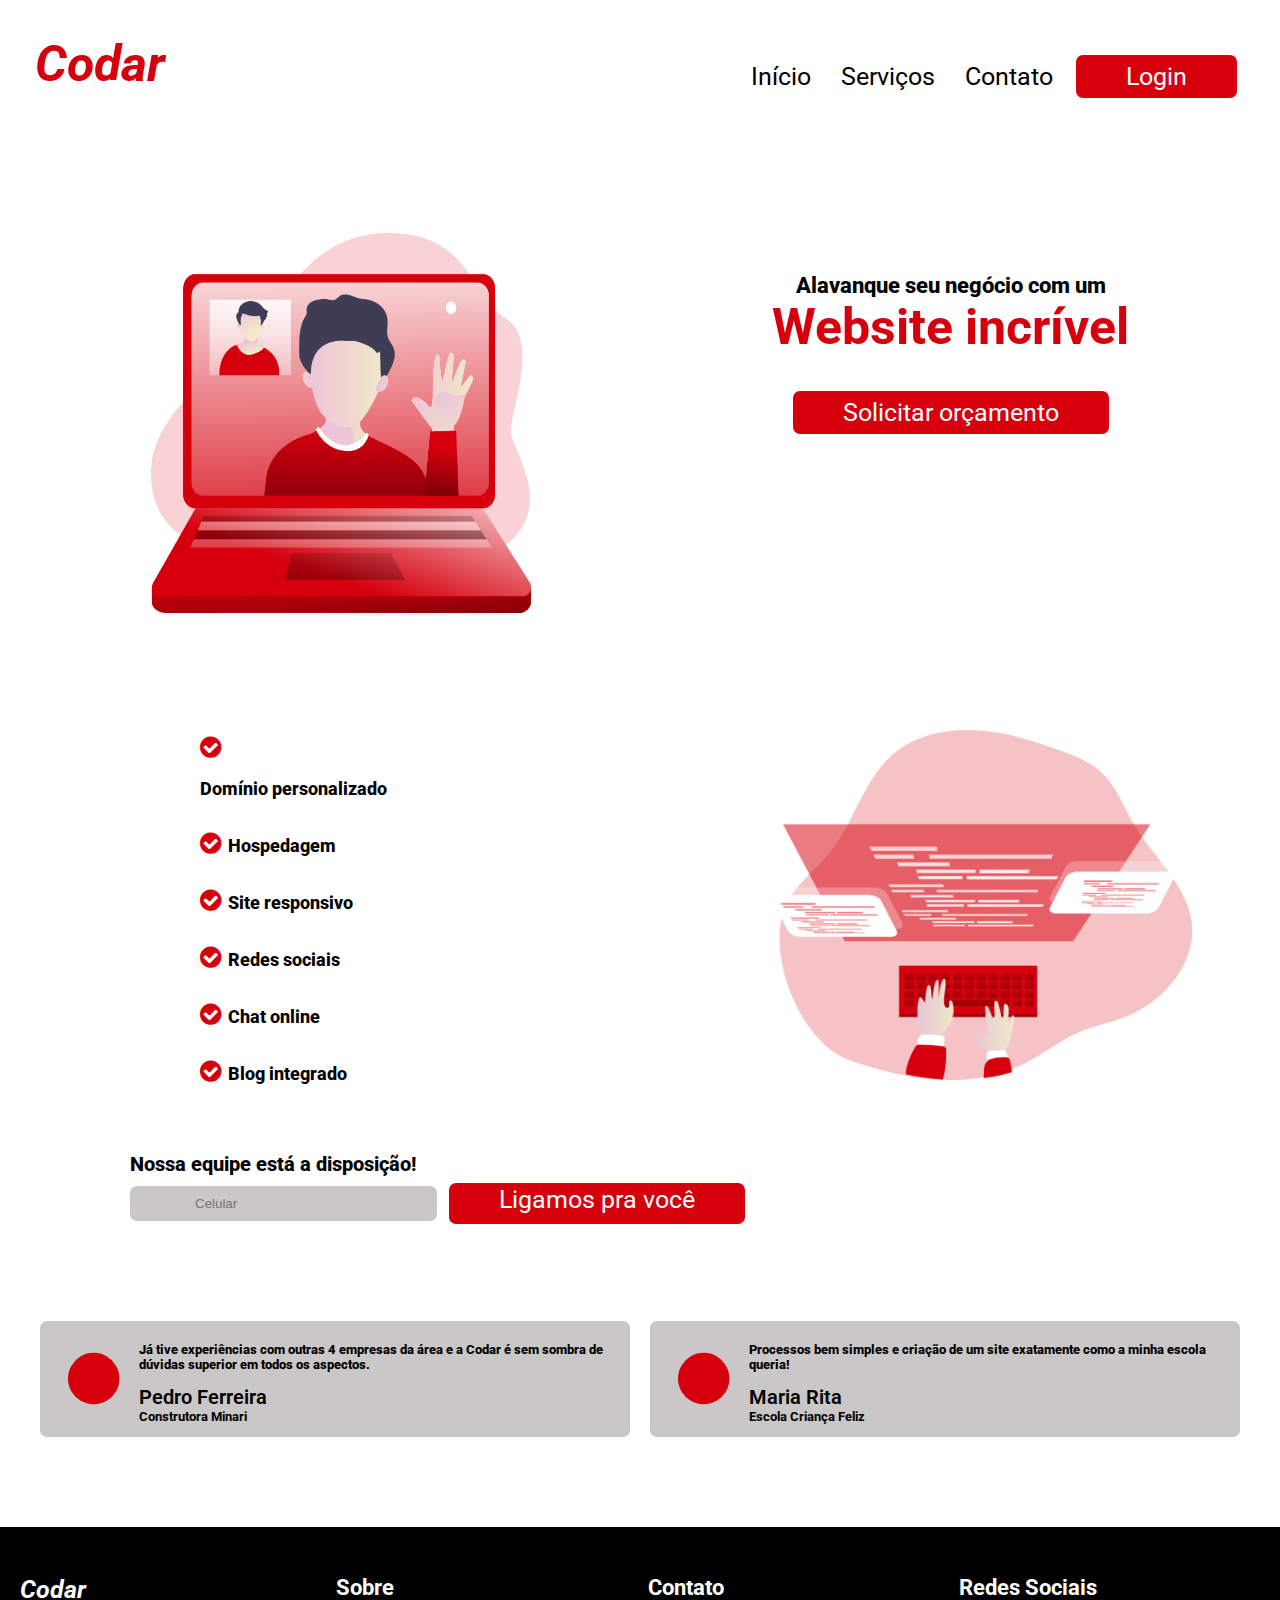
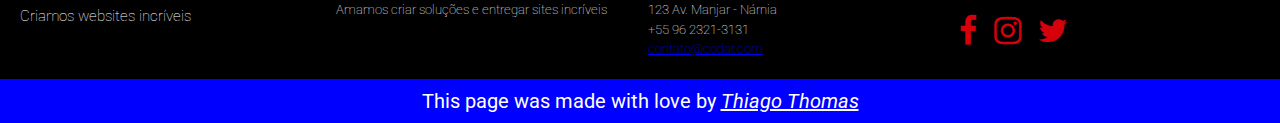
<file: DevChallenge/CodarExercise/index.html>
<!DOCTYPE html>
<html lang="en">
<head>
    <meta charset="UTF-8">
    <meta http-equiv="X-UA-Compatible" content="IE=edge">
    <meta name="viewport" content="width=device-width, initial-scale=1.0">
    <link rel="stylesheet" href="style.css">
    <title>Codar Exercise</title>
</head>
<body>
    <header>
        <h2 class="red-color">Codar</h2>
        <nav>
            <ul>
                <li><a href="#">Início</a></li>
                <li><a href="#">Serviços</a></li>
                <li><a href="#">Contato</a></li>
                <li><a href="#" class="red-button">Login</a></li>
            </ul>
        </nav>
    </header>
    <main>
        <section id="home">
            <div class="notebook-img">
                <img src="./assets/video_call.png" alt="video call image">
            </div>
            <div class="info">
                <p class="para">Alavanque seu negócio com um</p>
                <h2 class="red-color">Website incrível</h2>
                <button class="red-button">Solicitar orçamento</button>
            </div>
        </section>
        <section id="services">
            <div class="img-cont">
                <img src="./assets/coding_.png" alt="coding image">
            </div>
            <div class="services-list">
                <div>
                    <i class="fa fa-check-circle red-color"></i>
                    <p>Domínio personalizado</p>
                </div>
                <div>
                    <i class="fa fa-check-circle red-color"></i>
                    <p>Hospedagem</p>
                </div>
                <div>
                    <i class="fa fa-check-circle red-color"></i>
                    <p>Site responsivo</p>
                </div>
                <div>
                    <i class="fa fa-check-circle red-color"></i>
                    <p>Redes sociais</p>
                </div>
                <div>
                    <i class="fa fa-check-circle red-color"></i>
                    <p>Chat online</p>
                </div>
                <div>
                    <i class="fa fa-check-circle red-color"></i>
                    <p>Blog integrado</p>
                </div>
            </div>
            <div class="callbox">
                <p class="para">Nossa equipe está a disposição!</p>
                <input type="text" id="celular" placeholder="Celular">
                <button class="red-button">Ligamos pra você</button>
            </div>
        </section>
        <section id="comments">
            <div>
                <i class="fa fa-circle red-color" aria-hidden="true"></i>
                <p>Já tive experiências com outras 4 empresas da área e a Codar é sem sombra de dúvidas superior em todos os aspectos.</p>
                <h3>Pedro Ferreira</h3>
                <span>Construtora Minari</span>
            </div>
            <div>
                <i class="fa fa-circle red-color" aria-hidden="true"></i>
                <p>Processos bem simples e criação de um site exatamente como a minha escola queria!</p>
                <h3>Maria Rita</h3>
                <span>Escola Criança Feliz</span>
            </div>
        </section>
    </main>
    <footer>
        <div class="codar-slogan">
            <h2>Codar</h2>
            <p>
                Criamos websites incríveis
            </p>
        </div>
        <div class="footer-info">
            <h3>Sobre</h3>
            <p>
                Amamos criar soluções
                e entregar sites incríveis
            </p>
        </div>
        <div class="footer-info">
            <h3>Contato</h3>
            <p>123 Av. Manjar - Nárnia</p>
            <p>+55 96 2321-3131</p>
            <p><a href="mailto:contato@codar.com">contato@codar.com</a></p>
        </div>
        <div class="footer-info social">
            <h3>Redes Sociais</h3>
            <ul>
                <li><a href="#" class="fa fa-facebook red-color"></a></li>
                <li><a href="#" class="fa fa-instagram red-color"></a></li>
                <li><a href="#" class="fa fa-twitter red-color"></a></li>
            </ul>
        </div>
    </footer>
    <div class="copyright">
        This page was made with love by <a href="https://github.com/this-thiago-thomas">Thiago Thomas</a>
    </div>
</body>
</html>
</file>
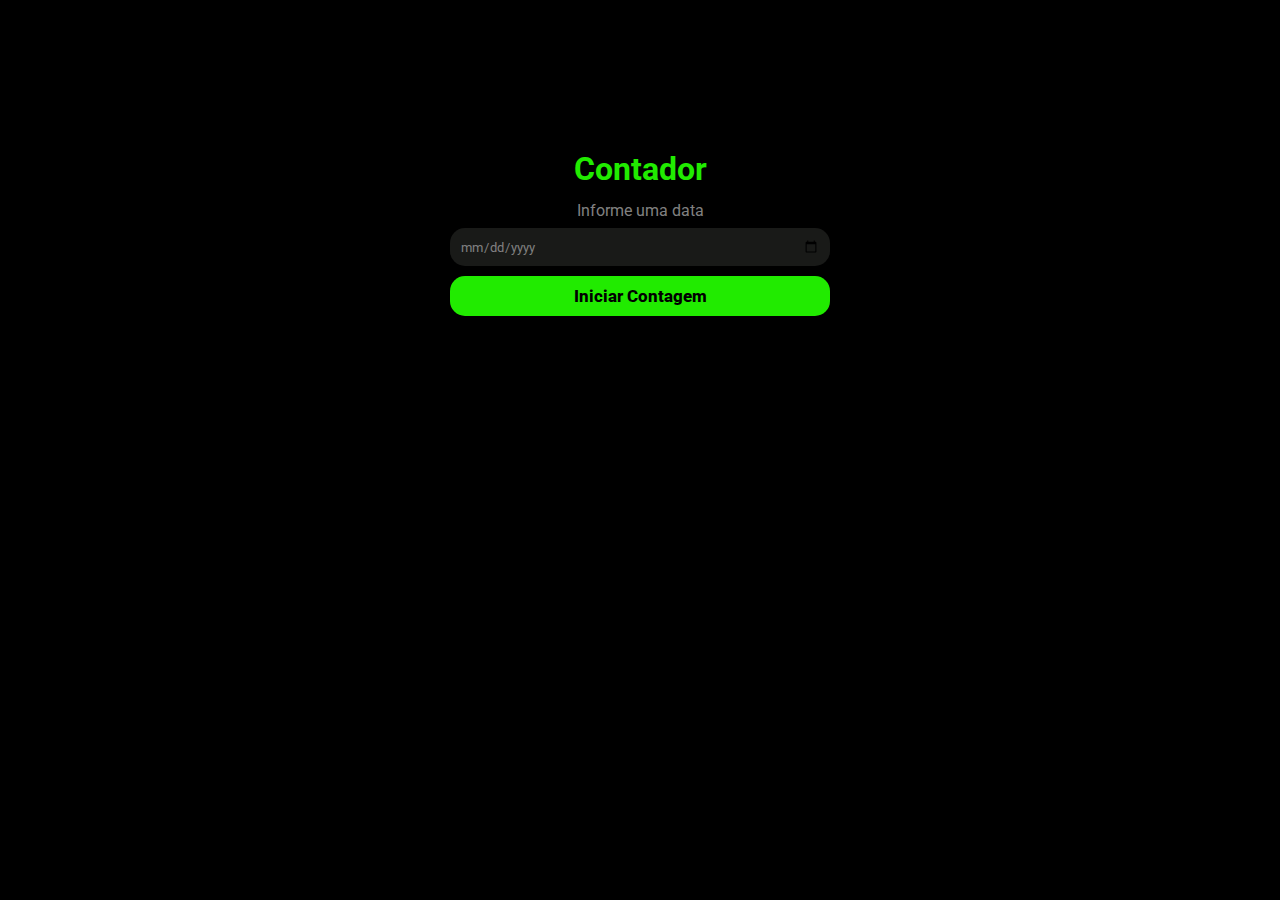
<file: DevChallenge/ContadorExercise/index.html>
<!DOCTYPE html>
<html lang="en">
<head>
    <meta charset="UTF-8">
    <meta http-equiv="X-UA-Compatible" content="IE=edge">
    <meta name="viewport" content="width=device-width, initial-scale=1.0">
    <link rel="stylesheet" href="style.css">
    <title>Contador Exercise</title>
</head>
<body>
    <div id="main">
        <h1>Contador</h1>
        <p>Informe uma data</p>
        <input type="date" id="dateInput" placeholder="DD/MM/AAA" />
        <br>
        <button class="submit" id="startCount">Iniciar Contagem</button>
    </div>
    <script src="index.js"></script>
</body>
</html>
</file>
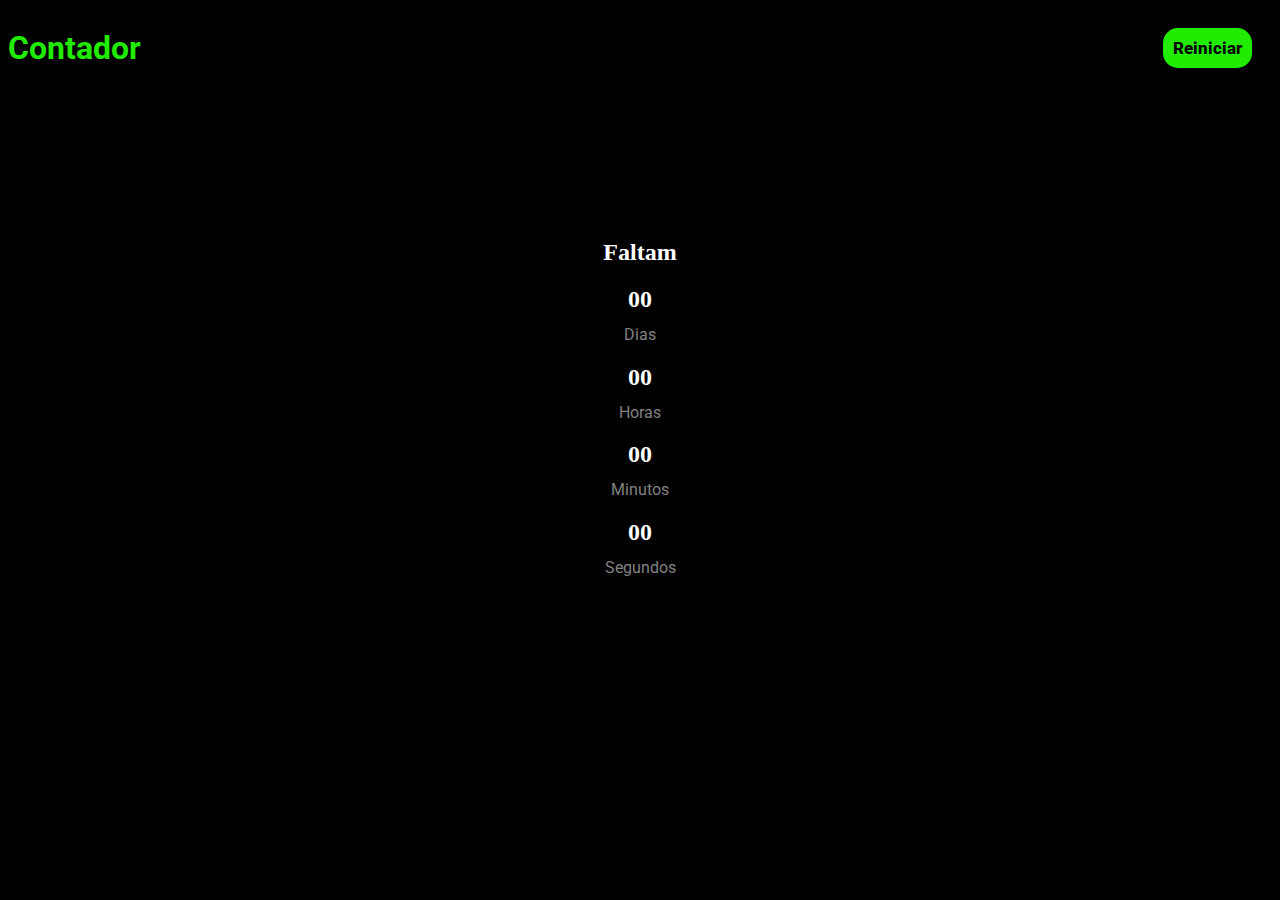
<file: DevChallenge/ContadorExercise/contador.html>
<!DOCTYPE html>
<html lang="en">
<head>
    <meta charset="UTF-8">
    <meta http-equiv="X-UA-Compatible" content="IE=edge">
    <meta name="viewport" content="width=device-width, initial-scale=1.0">
    <link rel="stylesheet" href="style.css">
    <title>Contagem</title>
</head>
<body>
    <div id="header">
        <h1>Contador</h1>
        <button id="restart" class="submit submit-contador">Reiniciar</button>
    </div>
    <div id="main">
        <h2>Faltam</h2>
        <div>
            <h2 id="dias">00</h2>
            <p>Dias</p>
        </div>
        <div>
            <h2 id="horas">00</h2>
            <p>Horas</p>
        </div>
        <div>
            <h2 id="minutos">00</h2>
            <p>Minutos</p>
        </div>
        <div>
            <h2 id="segundos">00</h2>
            <p>Segundos</p>
        </div>
    </div>
    <script src="contador.js"></script>
</body>
</html>
</file>
<file: DevChallenge/ContadorExercise/style.css>
@import url('https://fonts.googleapis.com/css2?family=Roboto&display=swap');

html {
    background-color: black;
    color: white;
    box-sizing: border-box;
}

#main {
    text-align: center;
    margin: 150px auto;
}

h1, p, #dateInput, .submit {
    font-family: 'Roboto', sans-serif;
}

h1 {
    color: #21EB00;
}

p, #dateInput {
    color: gray;
    margin-top: -8px;
}

#dateInput, .submit {
    box-sizing: border-box;
    width: 30%;
    padding: 10px;
    border: 0;
    border-radius: 15px;
    margin-bottom: 10px;
}

#dateInput {
    background-color: #191A18;
}

.submit {
    display: inline-block;
    outline: none;
    text-decoration: none;
    background-color: #21EB00;
    color: black;
    font-size: 17px;
    font-weight: 800;
    cursor: pointer;
}

.submit-contador {
    width: auto;
    height: 40px;
    margin-top: 20px;
    margin-right: 20px;
}

#header {
    display: flex;
    justify-content: space-between;
}

#clock {
    display: inline-block;
    width: 320px;
    height: 100px;
    font-size: 80px;
}
</file>
<file: DevChallenge/CodarExercise/style.css>
@import url('https://maxcdn.bootstrapcdn.com/font-awesome/4.7.0/css/font-awesome.min.css'); 
@import url('https://fonts.googleapis.com/css2?family=Roboto&display=swap');

html {
    font-size: 10px;
}

body {
    margin: 0;
    padding: 0;
}

h2, h3, p, span, div, a, button {
    font-family: 'Roboto', sans-serif;
}

h2 {
    font-size: 5rem;
}

h3 {
    font-size: 3.5rem;
}

p {
    font-weight: 800;
}

.red-color {
    color: #D6000D;
}

.para {
    font-size: 2.2rem;
}

.red-button {
    background-color: #D6000D;
    color: #ffffff;
    padding: 7px 50px;
    font-size: 2.5rem;
    border: 0;
    border-radius: 7px;
}

header {
    padding: 35px;
}


header .red-button {
    display: none;
}

header h2 {
    text-align: center;
    font-style: italic;
    margin: 0;
}

header ul {
    display: flex;
    align-items: center;
    justify-content: space-around;
    list-style: none;
    margin: 0;
    margin-top: 20px;
    padding: 0;
}

header a {
    font-size: 3rem;
    font-weight: normal;
    display: inline-block;
    outline: none;
    padding: 7px;
    text-decoration: none;
    text-transform: capitalize;
}

header a:visited, header a:link, header a:focus {
    color: #000;
}

header a:hover {
    color: gray;
}

section {
    padding: 30px;
}

#home {
    text-align: center;
    margin-top: 25px;
}

#home img {
    width: 380px;
    height: 380px;
}

.info {
    margin-top: 40px;
}

.info h2, .info p {
    margin: 0;
    padding: 0;
}

.info .red-button {
    margin-top: 35px;
}

#services {
    padding: 0 50px;
}

.img-cont img {
    width: 350px;
    height: 350px;
}

.img-cont {
    margin-top: 150px;
    padding: 15px;
    text-align: center;
}

.services-list {
    margin-top: 20px;
    text-align: left;
}

.services-list div {
    width: 40%;
}

.services-list i {
    font-size: 2.5rem;
    margin-right: 5px;
}

.services-list p {
    font-size: 1.8rem;
    display: inline-block;
}

.callbox {
    margin-top: 30px;
    text-align: center;
}

.callbox p {
    font-size: 2rem;
    margin: 0;
}

.callbox input {
    background-color: #c9c7c7;
    padding: 10px 65px;
    margin: 10px 0;
    border: 0;
    border-radius: 7px;
}

#comments {
    margin: 60px 0;
}

#comments div {
    background-color: #c9c7c7;
    padding: 8px;
    border: 0;
    border-radius: 7px;
    margin: 10px 0;   
}

#comments i {
    font-size: 6rem;
    float: left;
    margin: 20px;
}

#comments p {
    font-size: 1.3rem;
}

#comments h3 {
    margin: 0;
    font-size: 2rem;
    font-weight: 600;
}

#comments span {
    font-weight: bolder;
    font-size: 1.3rem;
}

footer {
    background-color: #000;
    color: #ffffff;
    padding: 20px;
}

footer .codar-slogan {
    text-align: center;
}

footer h2, footer h3, footer p {
    margin: 0;
    padding: 0;
}

footer .codar-slogan h2 {
    font-style: italic;
}

footer .codar-slogan p {
    font-size: 2rem;
    font-weight: lighter;
    margin-top: 3px;
}

footer .footer-info {
    width: 50%;
    margin-top: 28px;
    margin-left: 10px;
}

footer .footer-info h3 {
    font-size: 2.2rem;
}

footer .footer-info p {
    font-weight: lighter;
    font-size: 1.3rem;
    line-height: 1.5;
}

footer .social ul {
    list-style: none;
    margin: 0;
    margin-top: 15px;
    padding: 0;
}

footer .social li {
    display: inline-block;
    margin-right: 15px;
}

footer .social a {
    outline: none;
    text-decoration: none;
    font-size: 3.2rem;
}

.copyright {
    background-color: blue;
    color: white;
    padding: 10px;
    text-align: center;
    font-size: 20px;
}

.copyright a {
    color: white;
    font-style: italic;
}

@media screen and (min-width: 670px) {
    header {
        display: flex;
        justify-content: space-between;
    }

    header .red-button {
        display: inline;
    }

    header .red-button:link, header .red-button:visited {
        color: white;
    }

    header li {
        margin: 0 8px;
    }

    header a {
        font-size: 2.5rem;
    }

    #home {
        display: flex;
        justify-content: space-around;
        margin-top: 70px;
    }

    #services {
        margin-top: 70px;
        flex-flow: row wrap;
        display: flex;
    }

    .services-list {
        margin-left: 150px;
        flex: 300px;
        order: -1;
    }

    .img-cont {
        flex: 2;
        margin: 0;
    }

    .img-cont img {
        height: 350px;
        width: 420px;
    }

    .callbox {
        margin-top: 50px;
        flex: 1;
        text-align: left;
        margin-left: 80px;
    }

    .callbox input {
        height: 15px;
    } 
    
    .callbox button {
        margin-left: 10px;
        padding-top: 2px;
        padding-bottom: 10px;
    }

    #comments {
        display: flex;
        justify-content: space-around;
        flex-flow: row wrap;
    }

    #comments > div {
        flex: 1 200px;
        margin: 0 10px;
    }


    footer {
        display: flex;
        justify-content: space-between;
    }

    footer > div {
        flex: 1 200px;
    }

    footer .codar-slogan {
        margin-top: 28px;
        margin-right: 5px;
    }

    footer .codar-slogan h2, footer .codar-slogan p {
        text-align: left;
    }

    footer .codar-slogan h2 {
        font-size: 2.5rem;
        
    }

    footer .codar-slogan p {
        font-size: 1.5rem;
    }
}
</file>
